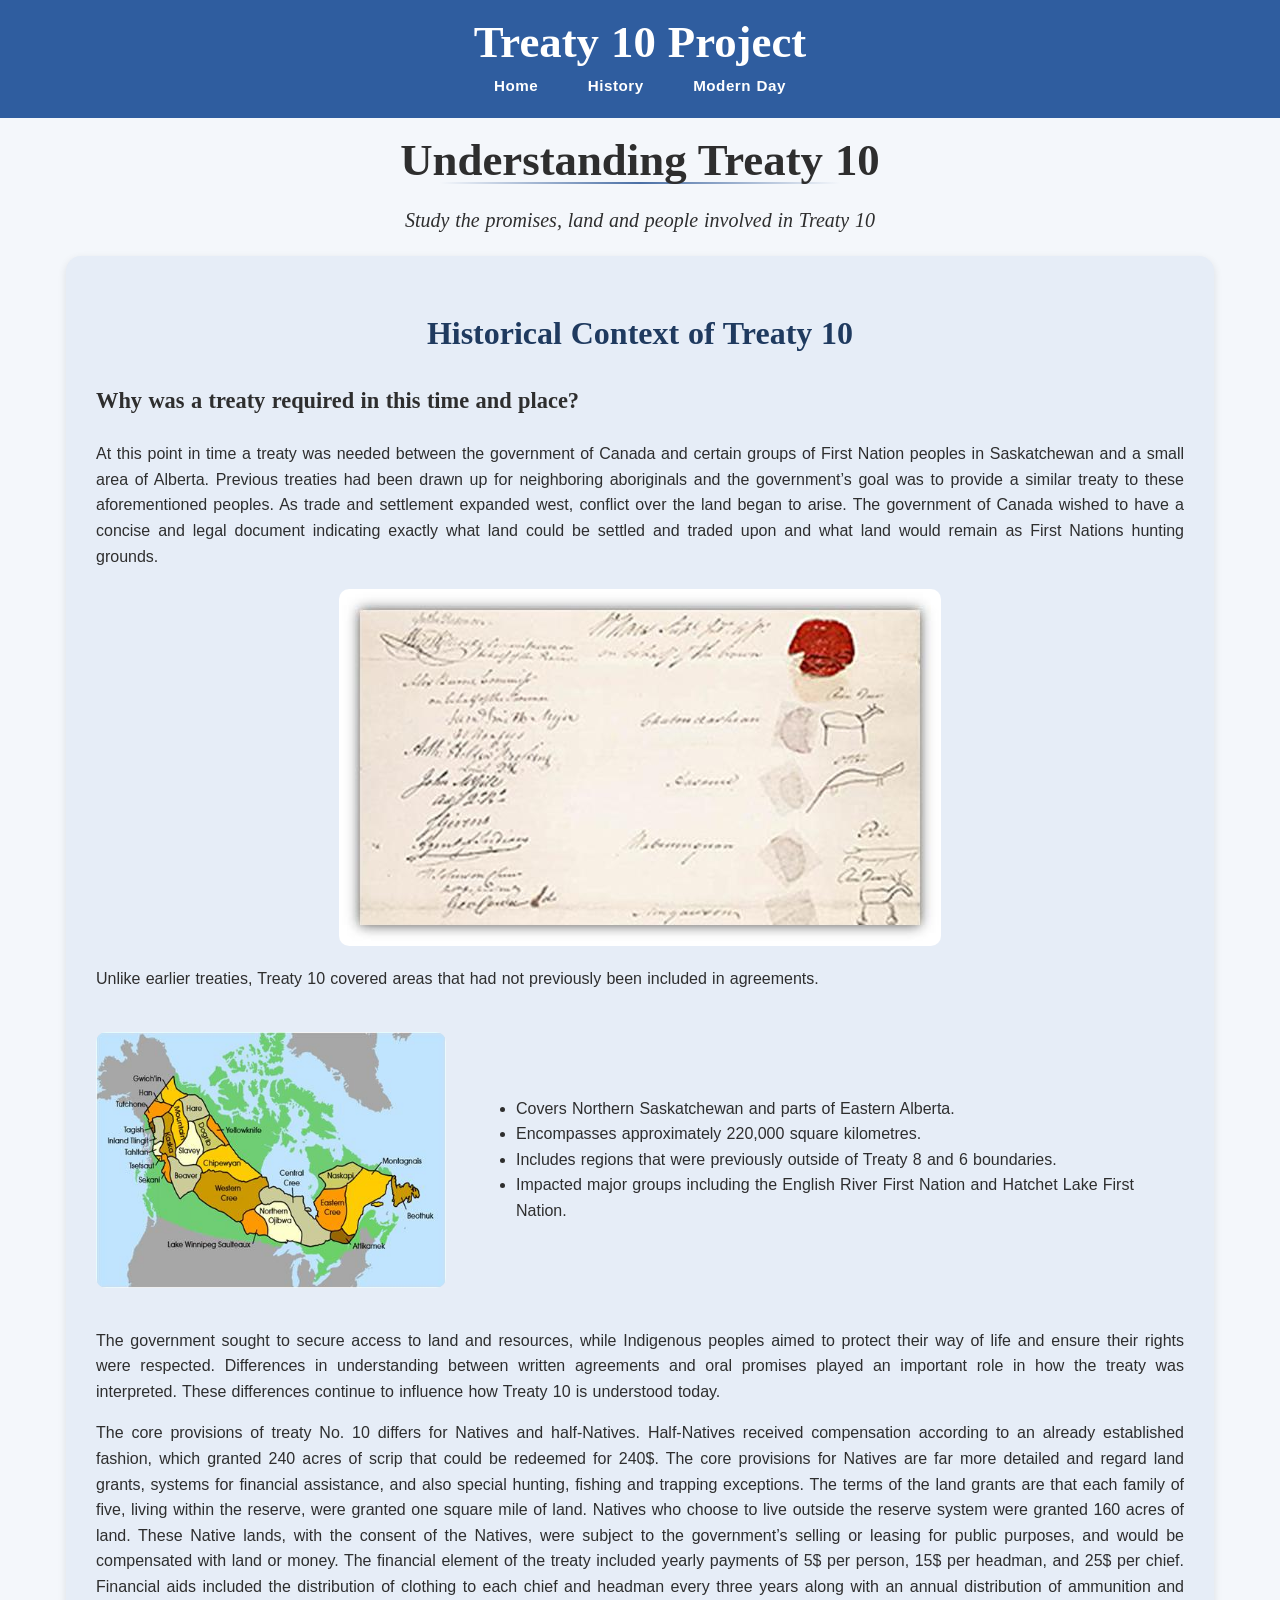
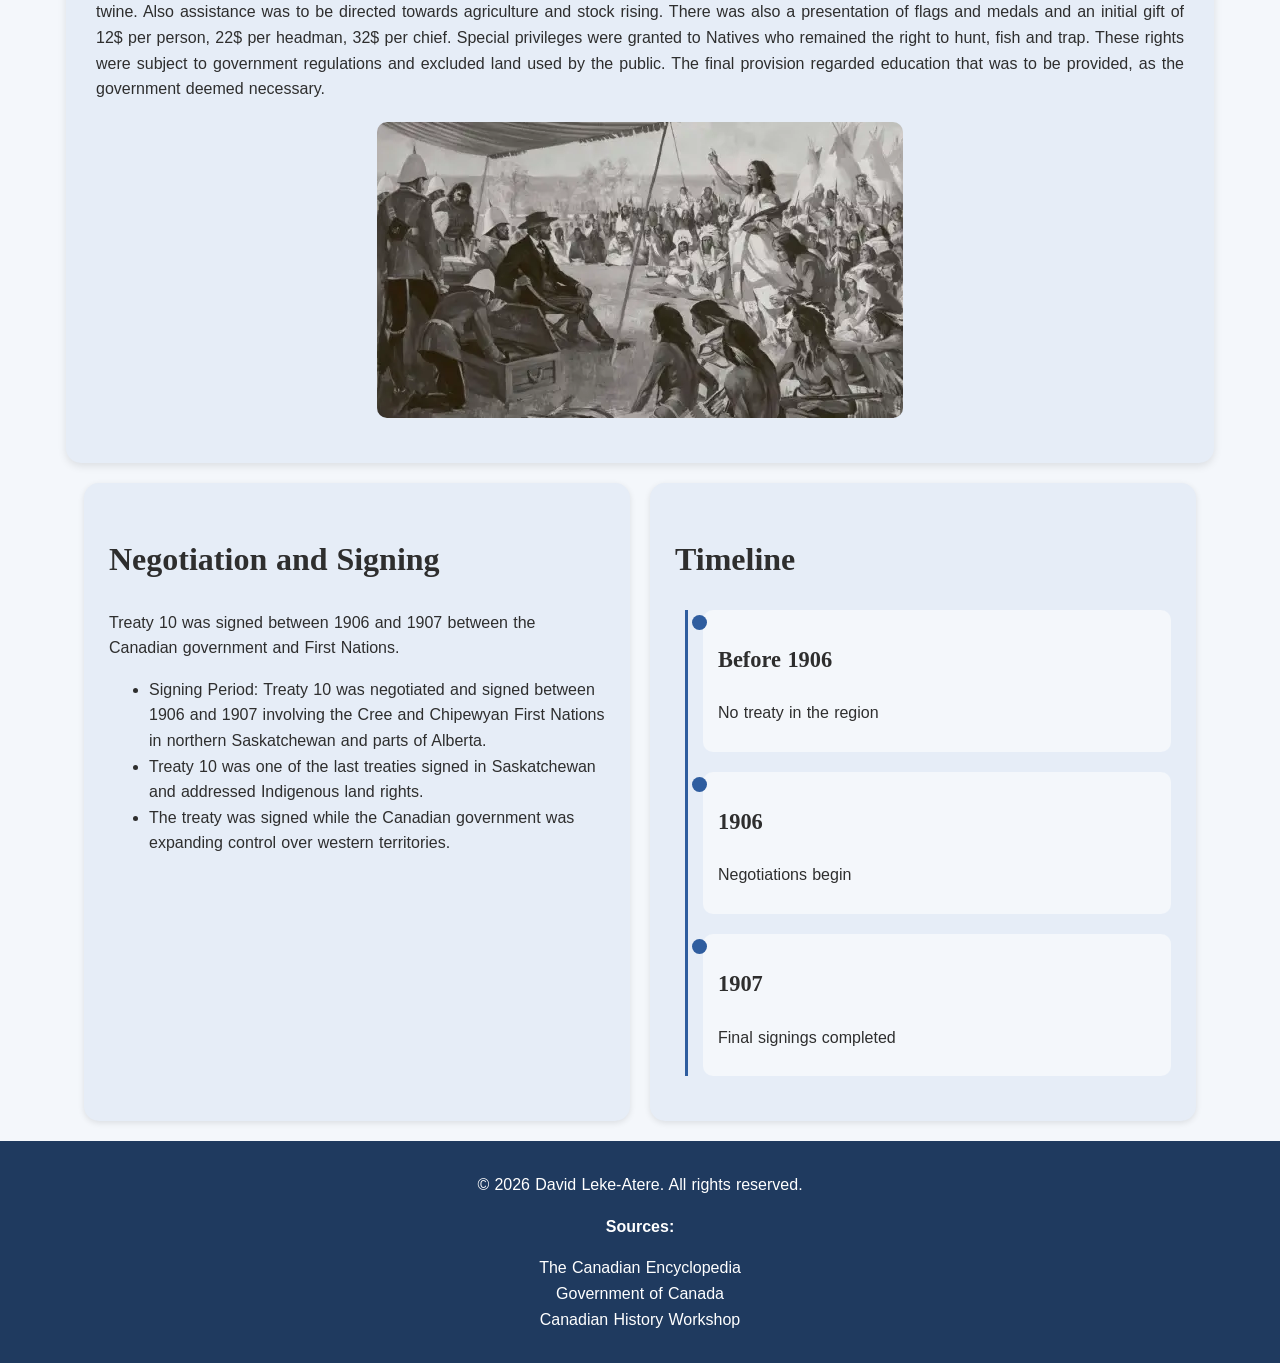
<file: historical-context-and-background.html>
<!--
  Name: David Leke-Atere
  Course: Web Development II
  Teacher: Scott Hardman
  School: Pembina Trails Collegiate
  Date Last Modified: 2026-04-10
-->

<!doctype html>
<html lang="en">
  <head>
    <meta charset="UTF-8" />
    <meta name="viewport" content="width=device-width, initial-scale=1.0" />
    <title>Treaty 10 Project</title>

    <link rel="stylesheet" href="Stylesheets/styles.css" />

    <style>
      /* ---------- PAGE STYLING ---------- */
      /* This styling creates a visually appealing line that is pushed to the middle */
      .fancy-line {
        width: 400px;
        height: 2px;
        margin: 10px auto;
        background: linear-gradient(
          to right,
          transparent,
          #4a6fa5,
          transparent
        );
      }

      .main-title {
        text-align: center;
      }

      .subtitle {
        text-align: center;
        font-family: Georgia, serif;
        font-size: 20px;
      }

      /* ---------- ARTICLE SECTION ---------- */
      /* This part creates a box around my elements */
      .article {
        background-color: #e6edf7; /* light blue */
        width: 85%;
        margin: 20px auto;
        padding: 25px 30px;
        border-radius: 15px;
        box-shadow: 0 3px 8px rgba(0, 0, 0, 0.1);
        line-height: 1.6;
      }

      .article h2 {
        text-align: center;
        color: #1f3a5f;
      }

      .article p {
        margin-bottom: 15px;
        text-align: justify;
        color: #2e2e2e;
      }

      .article img {
        display: block;
        margin: 20px auto;
        max-width: 100%;
        border-radius: 10px;
      }

      /* ---------- TERRITORY FLEX ---------- */
      /* 
      This part creates a flexible layout for the territory section,
        changing some elements to block and some to inline,
        for the sake of my design */
      .territory-flex {
        display: flex;
        align-items: center;
        gap: 30px;
        margin: 20px 0;
      }

      .territory-flex img {
        max-width: 350px;
        border-radius: 10px;
      }

      /* ---------- TWO COLUMN LAYOUT ---------- */

      .two-column {
        display: flex;
        justify-content: center;
        gap: 20px;
        margin: 20px;
      }

      /* ---------- ABOUT SECTION ---------- */

      #about {
        background-color: #e6edf7;
        width: 40%;
        padding: 25px;
        border-radius: 15px;
        box-shadow: 0 2px 6px rgba(0, 0, 0, 0.1);
      }

      /* ---------- TIMELINE ---------- */
      /* 
        Ai helped me with this timeline design, which is a vertical line with dots,
        and content on the right. I modified the colors and spacing to fit my design
      */
      .timeline {
        background-color: #e6edf7;
        width: 40%;
        padding: 25px;
        border-radius: 15px;
        box-shadow: 0 2px 6px rgba(0, 0, 0, 0.1);
      }

      .timeline-container {
        position: relative;
        margin-left: 10px;
        padding-left: 15px;
        border-left: 3px solid #2f5d9f; /* strong blue */
      }

      .timeline-item {
        position: relative;
        margin-bottom: 20px;
      }

      .dot {
        position: absolute;
        left: -11px;
        top: 5px;
        width: 15px;
        height: 15px;
        background-color: #2f5d9f;
        border-radius: 50%;
      }

      .content {
        background-color: #f4f7fb; /* lighter layer */
        padding: 10px 15px;
        border-radius: 10px;
        color: #2e2e2e;
      }
    </style>
  </head>

  <body>
    <!-- ---------- HEADER ---------- -->
    <header>
      <h1>Treaty 10 Project</h1>

      <nav class="centered-nav">
        <ul>
          <li><a href="index.html">Home</a></li>
          <li><a href="historical-context-and-background.html">History</a></li>
          <li><a href="Modern-Day.html">Modern Day</a></li>
        </ul>
      </nav>
    </header>

    <!-- ---------- MAIN CONTENT ---------- -->
    <main>
      <!-- PAGE TITLE -->
      <h1 class="main-title">Understanding Treaty 10</h1>
      <div class="fancy-line"></div>

      <i
        ><p class="subtitle">
          Study the promises, land and people involved in Treaty 10
        </p></i
      >

      <!-- ARTICLE -->
      <section class="article">
        <h2>Historical Context of Treaty 10</h2>
        <h3>Why was a treaty required in this time and place?</h3>

        <p>
          At this point in time a treaty was needed between the government of
          Canada and certain groups of First Nation peoples in Saskatchewan and
          a small area of Alberta. Previous treaties had been drawn up for
          neighboring aboriginals and the government’s goal was to provide a
          similar treaty to these aforementioned peoples. As trade and
          settlement expanded west, conflict over the land began to arise. The
          government of Canada wished to have a concise and legal document
          indicating exactly what land could be settled and traded upon and what
          land would remain as First Nations hunting grounds.
        </p>

        <img src="Images/Promises.jpg" alt="Promises of Treaty 10" />

        <p>
          Unlike earlier treaties, Treaty 10 covered areas that had not
          previously been included in agreements.
        </p>

        <!-- TERRITORY FLEX -->
        <div class="territory-flex">
          <img src="Images/Territories.jpg" alt="Treaty 10 territories map" />

          <ul>
            <li>Covers Northern Saskatchewan and parts of Eastern Alberta.</li>
            <li>Encompasses approximately 220,000 square kilometres.</li>
            <li>
              Includes regions that were previously outside of Treaty 8 and 6
              boundaries.
            </li>
            <li>
              Impacted major groups including the English River First Nation and
              Hatchet Lake First Nation.
            </li>
          </ul>
        </div>

        <p>
          The government sought to secure access to land and resources, while
          Indigenous peoples aimed to protect their way of life and ensure their
          rights were respected. Differences in understanding between written
          agreements and oral promises played an important role in how the
          treaty was interpreted. These differences continue to influence how
          Treaty 10 is understood today.
        </p>

        <p>
          The core provisions of treaty No. 10 differs for Natives and
          half-Natives. Half-Natives received compensation according to an
          already established fashion, which granted 240 acres of scrip that
          could be redeemed for 240$. The core provisions for Natives are far
          more detailed and regard land grants, systems for financial
          assistance, and also special hunting, fishing and trapping exceptions.
          The terms of the land grants are that each family of five, living
          within the reserve, were granted one square mile of land. Natives who
          choose to live outside the reserve system were granted 160 acres of
          land. These Native lands, with the consent of the Natives, were
          subject to the government’s selling or leasing for public purposes,
          and would be compensated with land or money. The financial element of
          the treaty included yearly payments of 5$ per person, 15$ per headman,
          and 25$ per chief. Financial aids included the distribution of
          clothing to each chief and headman every three years along with an
          annual distribution of ammunition and twine. Also assistance was to be
          directed towards agriculture and stock rising. There was also a
          presentation of flags and medals and an initial gift of 12$ per
          person, 22$ per headman, 32$ per chief. Special privileges were
          granted to Natives who remained the right to hunt, fish and trap.
          These rights were subject to government regulations and excluded land
          used by the public. The final provision regarded education that was to
          be provided, as the government deemed necessary.
        </p>

        <img
          src="Images/Negotiating treaty.webp"
          alt="Leaders negotiating Treaty 10" />
      </section>

      <!-- TWO COLUMN -->
      <div class="two-column">
        <!-- ABOUT -->
        <section id="about">
          <h2>Negotiation and Signing</h2>

          <p>
            Treaty 10 was signed between
            <span class="highlight">1906 and 1907</span>
            between the Canadian government and First Nations.
          </p>

          <ul>
            <li>
              Signing Period: Treaty 10 was negotiated and signed between 1906
              and 1907 involving the Cree and Chipewyan First Nations in
              northern Saskatchewan and parts of Alberta.
            </li>
            <li>
              Treaty 10 was one of the last treaties signed in Saskatchewan and
              addressed Indigenous land rights.
            </li>
            <li>
              The treaty was signed while the Canadian government was expanding
              control over western territories.
            </li>
          </ul>
        </section>

        <!-- TIMELINE -->
        <section class="timeline">
          <h2>Timeline</h2>

          <div class="timeline-container">
            <div class="timeline-item">
              <span class="dot"></span>
              <div class="content">
                <h3>Before 1906</h3>
                <p>No treaty in the region</p>
              </div>
            </div>

            <div class="timeline-item">
              <span class="dot"></span>
              <div class="content">
                <h3>1906</h3>
                <p>Negotiations begin</p>
              </div>
            </div>

            <div class="timeline-item">
              <span class="dot"></span>
              <div class="content">
                <h3>1907</h3>
                <p>Final signings completed</p>
              </div>
            </div>
          </div>
        </section>
      </div>
    </main>

    <!-- ---------- FOOTER ---------- -->
    <footer class="footer">
      <p>&copy; 2026 David Leke-Atere. All rights reserved.</p>

      <p><strong>Sources:</strong></p>
      <p>
        The Canadian Encyclopedia<br />
        Government of Canada<br />
        Canadian History Workshop
      </p>
    </footer>
  </body>
</html>
</file>
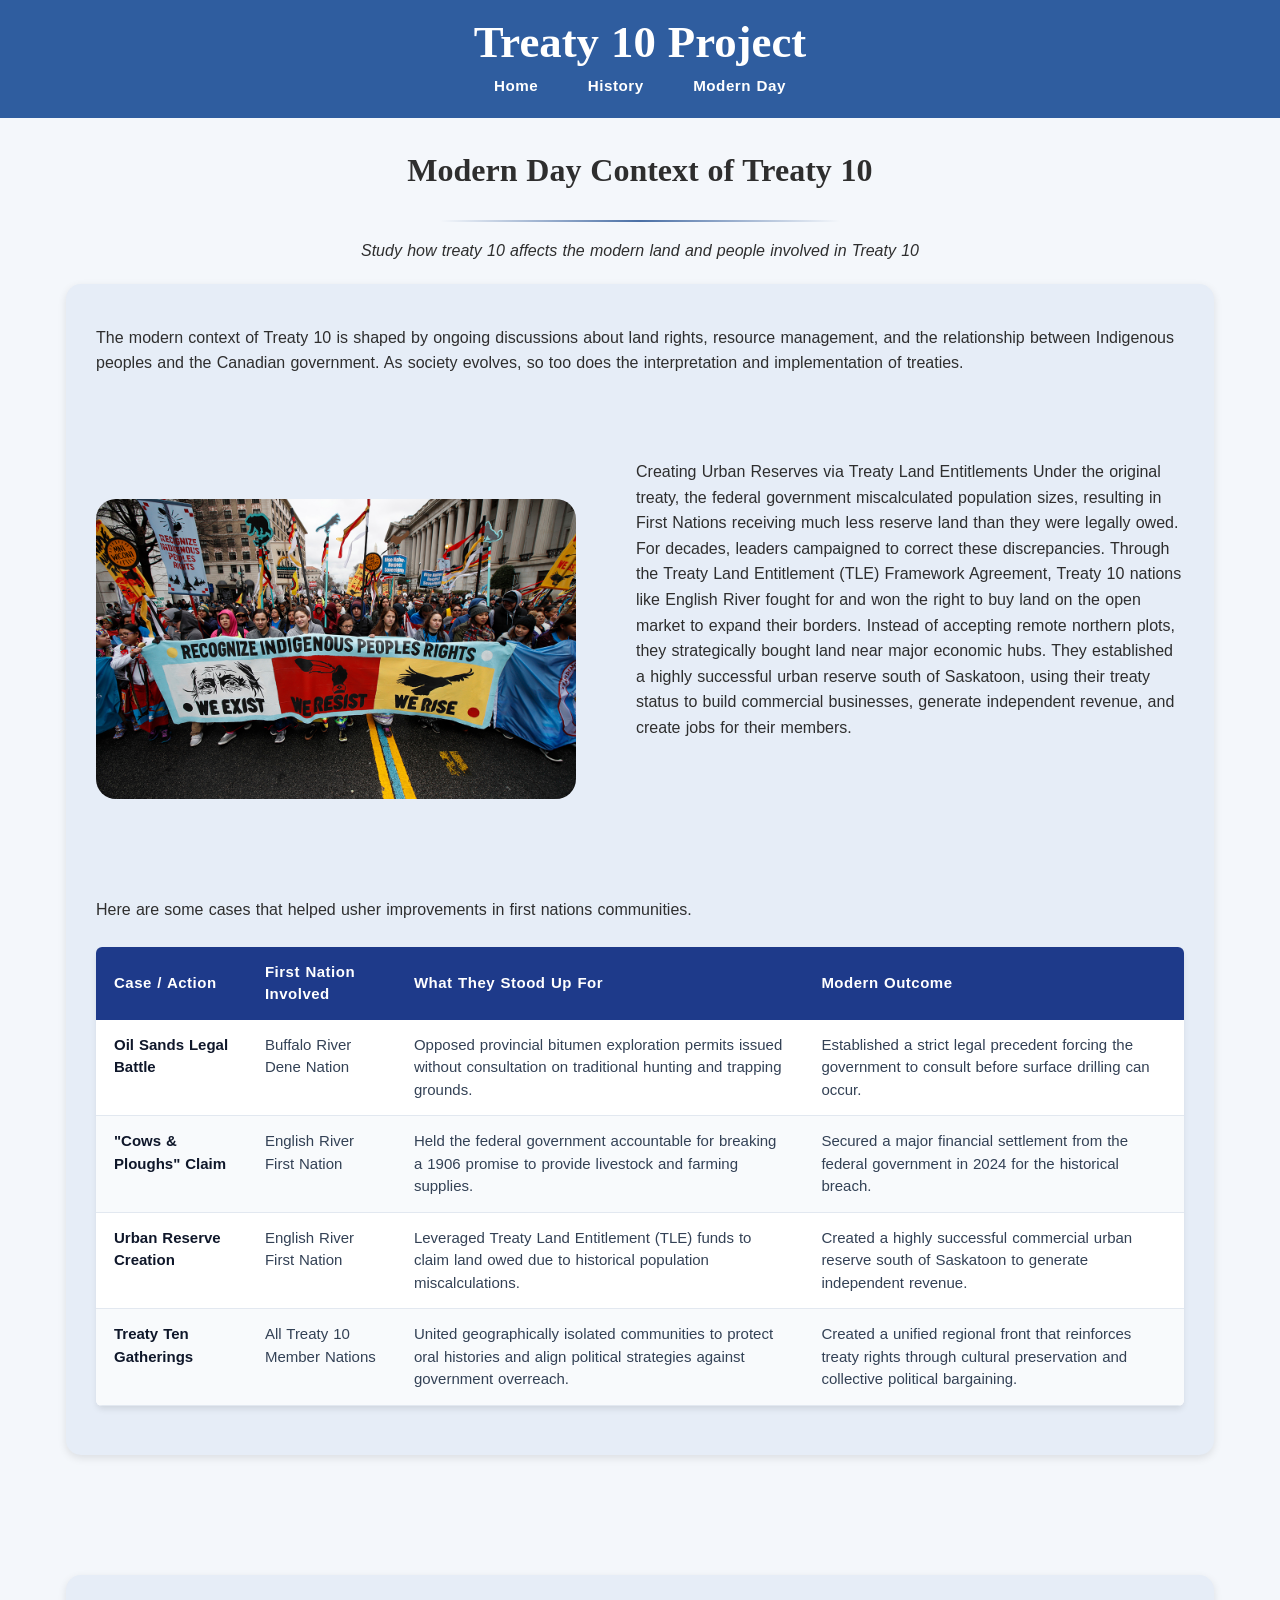
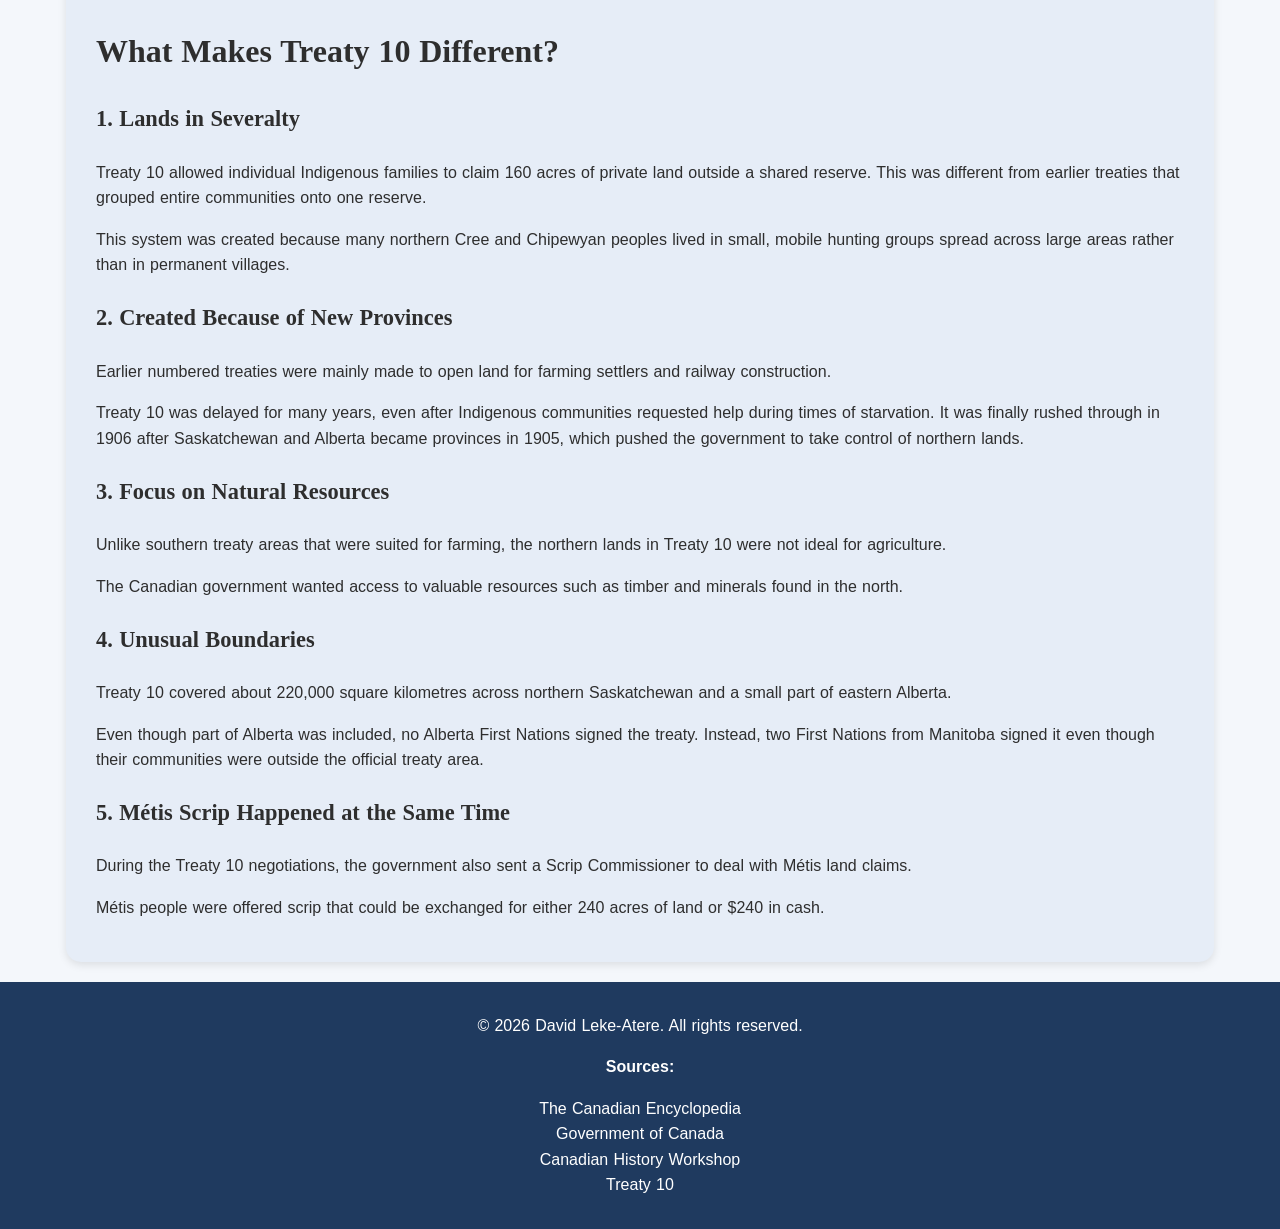
<file: Modern-Day.html>
<!--
  Name: David Leke-Atere
  Course: Web Development II
  Teacher: Scott Hardman
  School: Pembina Trails Collegiate
  Date Last Modified: 2026-05-15
-->
<!doctype html>
<html lang="en">
  <head>
    <meta charset="UTF-8" />
    <meta name="viewport" content="width=device-width, initial-scale=1.0" />
    <title>Modern Day</title>

    <!-- External stylesheet for shared site-wide styles (colours, fonts, nav, header, footer) -->
    <link rel="stylesheet" href="Stylesheets/styles.css" />

    <style>
      /* 
          DECORATIVE DIVIDER LINE
          Fades in from transparent on both sides to
          create a subtle visual break under headings
        */
      .fancy-line {
        width: 400px;
        height: 2px;
        margin: 10px auto;

        /* Vendor-prefixed gradients for cross-browser support */
        background: -webkit-linear-gradient(
          left,
          transparent,
          #4a6fa5,
          transparent
        );
        background: -moz-linear-gradient(
          left,
          transparent,
          #4a6fa5,
          transparent
        );
        background: -o-linear-gradient(left, transparent, #4a6fa5, transparent);
        background: linear-gradient(
          to right,
          transparent,
          #4a6fa5,
          transparent
        );
      }

      /* 
          INTRO / CONTENT SECTION CARD
          Shared card style used for the introduction
          paragraph block and the "differences" section
       */
      .intro {
        background-color: #e6edf7; /* Light blue — consistent with site colour scheme */
        width: 85%;
        margin: 20px auto;
        padding: 25px 30px;
        border-radius: 15px;

        /* Vendor prefixes for box-shadow (older browser support) */
        -webkit-box-shadow: 0 3px 8px rgba(0, 0, 0, 0.1);
        -moz-box-shadow: 0 3px 8px rgba(0, 0, 0, 0.1);
        box-shadow: 0 3px 8px rgba(0, 0, 0, 0.1);

        line-height: 1.6; /* Improves readability of body text */
      }

      /* 
          SAME-LINE LAYOUT
          Displays an image and a paragraph side by
          side using flexbox, vertically centred
       */
      .Same-Line {
        display: -webkit-flex; /* Safari/older WebKit support */
        display: -ms-flexbox; /* IE 10 support */
        display: flex;

        -webkit-align-items: center;
        -ms-flex-align: center;
        align-items: center; /* Vertically centres the text with the image */

        gap: 10px; /* Adds space between the image and text */
      }

      /*
          IMAGE INSIDE SAME-LINE LAYOUT
          Moved here from inline style on the <img> tag
       */
      .Same-Line img {
        border-radius: 20px;
        width: 500px;
        height: 300px;
        -o-object-fit: cover; /* Opera support */
        object-fit: cover;
      }

      /* 
          TEXT INSIDE SAME-LINE LAYOUT
          Adds left spacing and bottom margin so the
          paragraph aligns visually with the image
       */
      .Same-Line p {
        margin-bottom: 115px;
        margin-left: 50px;
      }

      /* 
          PAGE SUBTITLE
          Italic, centred subtitle below the main heading
      */
      .subtitle {
        text-align: center;
      }

      /* 
          MAIN PAGE HEADING (inside <main>)
          Centred to distinguish it from the site title
          in the <header>
      */
      .main-heading {
        text-align: center;
      }

      /* 
          TABLE CONTAINER
          Prevents the table from clipping or breaking
          on smaller/mobile screens by enabling
          horizontal scrolling
      */
      .table-container {
        width: 100%;
        overflow-x: auto;
        margin: 24px 0;

        -webkit-box-shadow: 0 4px 6px -1px rgba(0, 0, 0, 0.1);
        -moz-box-shadow: 0 4px 6px -1px rgba(0, 0, 0, 0.1);
        box-shadow: 0 4px 6px -1px rgba(0, 0, 0, 0.1);

        border-radius: 6px;
      }

      /*
          TREATY TABLE — CORE STRUCTURE
          Full-width, collapsed-border table with a
          system font stack for legibility
       */
      .treaty-table {
        width: 100%;
        border-collapse: collapse;
        font-family:
          -apple-system, BlinkMacSystemFont, "Segoe UI", Roboto, Helvetica,
          Arial, sans-serif;
        font-size: 15px;
        line-height: 1.5;
        background-color: #ffffff;
        min-width: 600px; /* Ensures text stays legible when scrolled on mobile */
      }

      /* 
          TABLE HEADER ROW
          Deep blue background with white text for
          strong contrast (meets 7:1 ratio requirement)
       */
      .treaty-table th {
        background-color: #1e3a8a; /* Professional corporate deep blue */
        color: #ffffff;
        font-weight: 600;
        text-align: left;
        padding: 14px 18px;
        letter-spacing: 0.5px; /* Slight spacing improves header readability */
      }

      /* 
          TABLE DATA CELLS
          Dark grey text for contrast on white/light
          backgrounds; top-aligned for multi-line rows
      */ 
      .treaty-table td {
        padding: 14px 18px;
        color: #334155; /* Dark grey — high contrast on white background */
        vertical-align: top;
        border-bottom: 1px solid #e2e8f0;
      }

      /* Bold accent for the first column (case/action name) */
      .treaty-table td.row-title {
        font-weight: 600;
        color: #0f172a; /* Near-black for maximum contrast on the row-title column */
      }

      /* 
          ZEBRA STRIPING
          Alternating row background colours to improve
          readability across wide table rows
       */
      .treaty-table tbody tr:nth-of-type(even) {
        background-color: #f8fafc; /* Ultra-light grey tint */
      }

      /* 
          TABLE ROW HOVER
          Subtle highlight on hover to help users track
          which row they are reading
       */
      .treaty-table tbody tr:hover {
        background-color: #f1f5f9;

        /* Vendor-prefixed transition for cross-browser support */
        -webkit-transition: background-color 0.15s ease-in-out;
        -moz-transition: background-color 0.15s ease-in-out;
        -o-transition: background-color 0.15s ease-in-out;
        transition: background-color 0.15s ease-in-out;
      }

      /* 
          SITE WRAPPER
          Centers all page content vertically and
          horizontally; animates layout changes smoothly
      */
      .site-wrapper {
        min-height: 100vh;
        display: -webkit-flex;
        display: -ms-flexbox;
        display: flex;

        -webkit-flex-direction: column;
        -ms-flex-direction: column;
        flex-direction: column;

        -webkit-align-items: center;
        -ms-flex-align: center;
        align-items: center;

        -webkit-justify-content: center;
        -ms-flex-pack: center;
        justify-content: center;

        /* Smoothly animate all property changes over 0.5 seconds */
        -webkit-transition: all 0.5s ease-in-out;
        -moz-transition: all 0.5s ease-in-out;
        -o-transition: all 0.5s ease-in-out;
        transition: all 0.5s ease-in-out;
      }

      /* Slight shrink effect when hovering anywhere within the site-wrapper */
      .site-wrapper:hover {
        -webkit-transform: scale(0.98);
        -moz-transform: scale(0.98);
        -ms-transform: scale(0.98);
        -o-transform: scale(0.98);
        transform: scale(0.98);
      }

      /*
          TREATY 10 DIFFERENCES SECTION
          Reuses the same card style as .intro but
          with extra top margin to clear the fixed header
       */
      #treaty10-differences {
        background-color: #e6edf7; /* Light blue — consistent with .intro card */
        width: 85%;
        margin: 20px auto;
        padding: 25px 30px;
        border-radius: 15px;

        -webkit-box-shadow: 0 3px 8px rgba(0, 0, 0, 0.1);
        -moz-box-shadow: 0 3px 8px rgba(0, 0, 0, 0.1);
        box-shadow: 0 3px 8px rgba(0, 0, 0, 0.1);

        line-height: 1.6;
        margin-top: 120px; /* Clears the fixed navigation header */
      }
      /* =============================================
    FADE-IN ANIMATION
    Animates the main content fading in on load.
    Uses @keyframes — researched animation not
    covered in class.
============================================= */
      @-webkit-keyframes fadeIn {
        from {
          opacity: 0;
        }
        to {
          opacity: 1;
        }
      }
      @keyframes fadeIn {
        from {
          opacity: 0;
        }
        to {
          opacity: 1;
        }
      }

      main {
        -webkit-animation: fadeIn 1s ease-in;
        animation: fadeIn 1s ease-in;
      }
      header {
        position: sticky;
        top: 0;
        z-index: 100;
      }
    </style>
  </head>
  <body>
    <!-- 
        SITE HEADER
        Contains the site title and main navigation links.
        Navigation is consistent across all three pages.
    -->
    <header>
      <h1>Treaty 10 Project</h1>
      <nav class="centered-nav">
        <ul>
          <li><a href="index.html">Home</a></li>
          <li><a href="historical-context-and-background.html">History</a></li>
          <li><a href="Modern-Day.html">Modern Day</a></li>
        </ul>
      </nav>
    </header>

    <!-- 
        SITE WRAPPER
        Wraps all page content below the header.
        Applies the scale hover transition to the entire page body.
      -->
    <div class="site-wrapper">
      <main>
        <!-- Page heading — h2 used here because h1 is already used in the header -->
        <h2 class="main-heading">Modern Day Context of Treaty 10</h2>

        <!-- Decorative gradient divider line below the heading -->
        <div class="fancy-line"></div>

        <!-- Subtitle describing the page's purpose -->
        <i>
          <p class="subtitle">
            Study how treaty 10 affects the modern land and people involved in
            Treaty 10
          </p>
        </i>

        <!-- 
            INTRO SECTION
            Overview paragraph and image, followed by a summary
            table of key modern legal cases and actions
        -->
        <section class="intro">
          <!-- Introductory paragraph about the modern context of Treaty 10 -->
          <p>
            The modern context of Treaty 10 is shaped by ongoing discussions
            about land rights, resource management, and the relationship between
            Indigenous peoples and the Canadian government. As society evolves,
            so too does the interpretation and implementation of treaties.
          </p>

          <br />
          <br />

          <!-- Image and text displayed side by side using the Same-Line flex layout -->
          <div class="Same-Line">
            <img
              src="Images/Treaty 10 Modern day.jpg"
              alt="Protest for Indigenous rights" />
            <p>
              Creating Urban Reserves via Treaty Land Entitlements Under the
              original treaty, the federal government miscalculated population
              sizes, resulting in First Nations receiving much less reserve land
              than they were legally owed. For decades, leaders campaigned to
              correct these discrepancies. Through the Treaty Land Entitlement
              (TLE) Framework Agreement, Treaty 10 nations like English River
              fought for and won the right to buy land on the open market to
              expand their borders. Instead of accepting remote northern plots,
              they strategically bought land near major economic hubs. They
              established a highly successful urban reserve south of Saskatoon,
              using their treaty status to build commercial businesses, generate
              independent revenue, and create jobs for their members.
            </p>
          </div>

          <br />

          <!-- Lead-in sentence for the summary table below -->
          <p>
            Here are some cases that helped usher improvements in first nations
            communities.
          </p>

          <!-- --------------------------------------------------------
              SUMMARY TABLE
              Outlines key legal cases and actions taken by Treaty 10
              First Nations and their modern outcomes
          -------------------------------------------------------- -->
          <div class="table-container">
            <table class="treaty-table">
              <thead>
                <tr>
                  <th>Case / Action</th>
                  <th>First Nation Involved</th>
                  <th>What They Stood Up For</th>
                  <th>Modern Outcome</th>
                </tr>
              </thead>
              <tbody>
                <!-- Row 1: Oil Sands Legal Battle -->
                <tr>
                  <td class="row-title">Oil Sands Legal Battle</td>
                  <td>Buffalo River Dene Nation</td>
                  <td>
                    Opposed provincial bitumen exploration permits issued
                    without consultation on traditional hunting and trapping
                    grounds.
                  </td>
                  <td>
                    Established a strict legal precedent forcing the government
                    to consult before surface drilling can occur.
                  </td>
                </tr>

                <!-- Row 2: Cows and Ploughs Claim -->
                <tr>
                  <td class="row-title">"Cows &amp; Ploughs" Claim</td>
                  <td>English River First Nation</td>
                  <td>
                    Held the federal government accountable for breaking a 1906
                    promise to provide livestock and farming supplies.
                  </td>
                  <td>
                    Secured a major financial settlement from the federal
                    government in 2024 for the historical breach.
                  </td>
                </tr>

                <!-- Row 3: Urban Reserve Creation -->
                <tr>
                  <td class="row-title">Urban Reserve Creation</td>
                  <td>English River First Nation</td>
                  <td>
                    Leveraged Treaty Land Entitlement (TLE) funds to claim land
                    owed due to historical population miscalculations.
                  </td>
                  <td>
                    Created a highly successful commercial urban reserve south
                    of Saskatoon to generate independent revenue.
                  </td>
                </tr>

                <!-- Row 4: Treaty Ten Gatherings -->
                <tr>
                  <td class="row-title">Treaty Ten Gatherings</td>
                  <td>All Treaty 10 Member Nations</td>
                  <td>
                    United geographically isolated communities to protect oral
                    histories and align political strategies against government
                    overreach.
                  </td>
                  <td>
                    Created a unified regional front that reinforces treaty
                    rights through cultural preservation and collective
                    political bargaining.
                  </td>
                </tr>
              </tbody>
            </table>
          </div>
          <!-- End of summary table -->
        </section>
        <!-- End of intro section -->

        <!-- 
          TREATY 10 DIFFERENCES SECTION
          Highlights five key ways Treaty 10 differs from other
          numbered treaties in Canada
        -->
        <section id="treaty10-differences">
          <h2>What Makes Treaty 10 Different?</h2>

          <!-- Difference 1: Lands in Severalty -->
          <div>
            <h3>1. Lands in Severalty</h3>
            <p>
              Treaty 10 allowed individual Indigenous families to claim 160
              acres of private land outside a shared reserve. This was different
              from earlier treaties that grouped entire communities onto one
              reserve.
            </p>
            <p>
              This system was created because many northern Cree and Chipewyan
              peoples lived in small, mobile hunting groups spread across large
              areas rather than in permanent villages.
            </p>
          </div>

          <!-- Difference 2: Created Because of New Provinces -->
          <div>
            <h3>2. Created Because of New Provinces</h3>
            <p>
              Earlier numbered treaties were mainly made to open land for
              farming settlers and railway construction.
            </p>
            <p>
              Treaty 10 was delayed for many years, even after Indigenous
              communities requested help during times of starvation. It was
              finally rushed through in 1906 after Saskatchewan and Alberta
              became provinces in 1905, which pushed the government to take
              control of northern lands.
            </p>
          </div>

          <!-- Difference 3: Focus on Natural Resources -->
          <div>
            <h3>3. Focus on Natural Resources</h3>
            <p>
              Unlike southern treaty areas that were suited for farming, the
              northern lands in Treaty 10 were not ideal for agriculture.
            </p>
            <p>
              The Canadian government wanted access to valuable resources such
              as timber and minerals found in the north.
            </p>
          </div>

          <!-- Difference 4: Unusual Boundaries -->
          <div>
            <h3>4. Unusual Boundaries</h3>
            <p>
              Treaty 10 covered about 220,000 square kilometres across northern
              Saskatchewan and a small part of eastern Alberta.
            </p>
            <p>
              Even though part of Alberta was included, no Alberta First Nations
              signed the treaty. Instead, two First Nations from Manitoba signed
              it even though their communities were outside the official treaty
              area.
            </p>
          </div>

          <!-- Difference 5: Métis Scrip at the Same Time -->
          <div>
            <h3>5. Métis Scrip Happened at the Same Time</h3>
            <p>
              During the Treaty 10 negotiations, the government also sent a
              Scrip Commissioner to deal with Métis land claims.
            </p>
            <p>
              Métis people were offered scrip that could be exchanged for either
              240 acres of land or $240 in cash.
            </p>
          </div>
        </section>
        <!-- End of treaty10-differences section -->
      </main>
    </div>
    <!-- End of site-wrapper -->

    <!-- 
      FOOTER
      Displays copyright information and content sources.
      Consistent across all three pages.
    -->
    <footer>
      <p>&copy; 2026 David Leke-Atere. All rights reserved.</p>
      <p><strong>Sources:</strong></p>
      <p>
        The Canadian Encyclopedia<br />
        Government of Canada<br />
        Canadian History Workshop<br />
        Treaty 10
      </p>
    </footer>
  </body>
</html>
</file>
<file: Stylesheets/styles.css>
/*
Colour Scheme: Blue tones (primary), light neutrals, and subtle accents

Reason:
Blue was chosen to represent stability, and professionalism,
which fits the goal of a website about Treaty 10. Lighter blue tones
create a calm background, while darker blues improve readability and
contrast. Neutral tones ensure the content remains easy to read and accessible.
*/

/* Establish base accessible font scale on the root element */
html {
  font-size: 100%; /* Defaults to browser standard 16px */
}

/* ---------- GLOBAL STYLES ---------- */

body {
  background-color: #f4f7fb; /* light blue background */
  color: #2e2e2e; /* dark readable text */
  font-family: "Open Sans", Arial, sans-serif;
  font-size: 1rem; /* 16px / 16px = 1rem */
  line-height: 1.6;
  margin: 0;
  letter-spacing: normal;
  word-spacing: 0.05rem;
}

p {
  margin-bottom: 1rem; /* 16px margin using rem for layout consistency */
}

/* ---------- HEADER ---------- */

header {
  /* Changed 'Header' to lowercase 'header' to match standard HTML tag selection */
  font-family: "Open Sans", "Merriweather", serif;
  background-color: #2f5d9f; /* strong blue */
  color: #ffffff;
  text-align: center;
  padding: 1.25rem; /* 20px / 16px = 1.25rem */
  font-weight: 700;
}

header h1 {
  margin: 0;
  padding: 0.625rem 0; /* 10px / 16px = 0.625rem */
}

h1 {
  font-family: "Merriweather", serif;
  font-size: 2.8rem; /* Kept rem value as specified */
  margin-bottom: 0.5rem; /* converted em to rem for baseline alignment */
  font-weight: 700;
  line-height: 24px;
}

h2 {
  font-family: "Merriweather", serif;
  font-size: 2rem; /* Kept rem value as specified */
  margin-bottom: 1.5rem; /* converted em to rem for baseline alignment */
  font-weight: 700;
}

h3 {
  font-family: "Merriweather", serif;
  font-size: 1.4rem; /* Kept rem value as specified */
  font-weight: 700;
}

/* ---------- NAVIGATION ---------- */

.centered-nav {
  text-align: center;
}

.centered-nav ul {
  list-style: none;
  padding: 0;
  margin: 0.625rem 0 0 0; /* 10px / 16px = 0.625rem */
}

.centered-nav li {
  display: inline-block;
  margin: 0 0.625rem; /* 10px / 16px = 0.625rem */
}

.centered-nav li a {
  color: #ffffff; /* readable on blue */
  text-decoration: none;
  padding: 0.375rem 0.75rem; /* 6px / 16px = 0.375rem; 12px / 16px = 0.75rem */
  border-radius: 5px; /* Kept pixel border-radius for geometric pixel-perfect sharpness */
  transition: background-color 0.3s ease;
}

.centered-nav li a:hover {
  background-color: rgba(255, 255, 255, 0.2);
}

nav {
  font-family: "Open Sans", sans-serif;
  font-weight: 600;
  font-size: 0.95rem; /* Kept rem value as specified */
  letter-spacing: 0.03125rem; /* 0.5px / 16px = 0.03125rem */
}

/* ---------- LINKS ---------- */

a {
  color: #2f5d9f; /* consistent blue */
  text-decoration: none;
}

a:hover {
  text-decoration: underline;
}

/* ---------- FOOTER ---------- */

footer {
  background-color: #1f3a5f; /* darker blue for contrast */
  color: #ffffff;
  text-align: center;
  padding: 0.9375rem; /* 15px / 16px = 0.9375rem */
}
</file>
